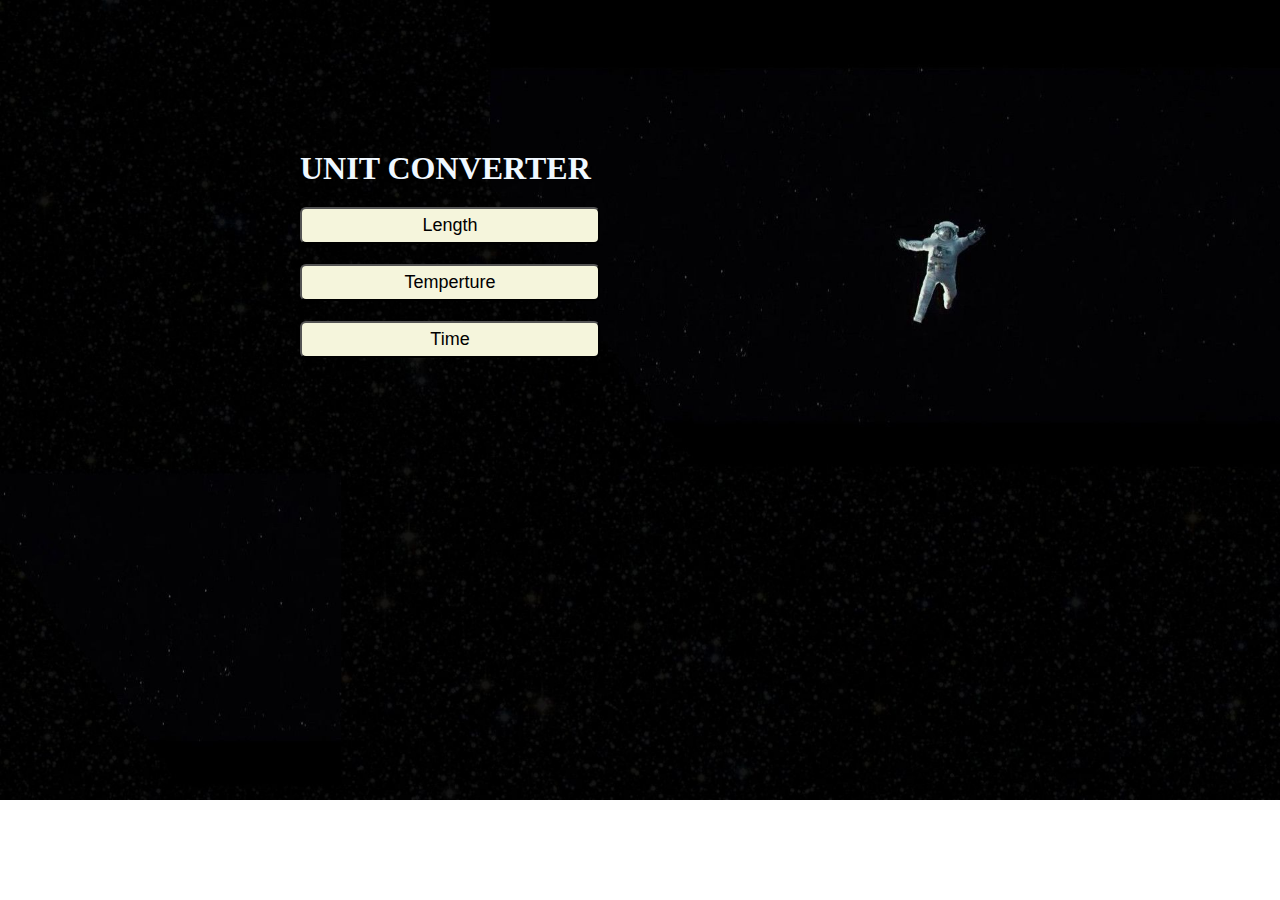
<file: index.html>
<!DOCTYPE html>
<html lang="en">
<head>
    <meta charset="UTF-8">
    <meta http-equiv="X-UA-Compatible" content="IE=edge">
    <meta name="viewport" content="width=device-width, initial-scale=1.0">
    <link rel="stylesheet" href="index.css">
    <title>Unit Converter</title>
</head>
<body>
    <div id="first">
        <h1 style="color: aliceblue; font-size: xx-large;">UNIT CONVERTER</h1>
    <a href="length.html"><button class="btn">Length</button></a><br>
    <a href="Temperture.html"><button class="btn">Temperture</button></a><br>
    <a href="Time.html"><button class="btn">Time</button></a>
    
    </div>
</body>
</html>
</file>
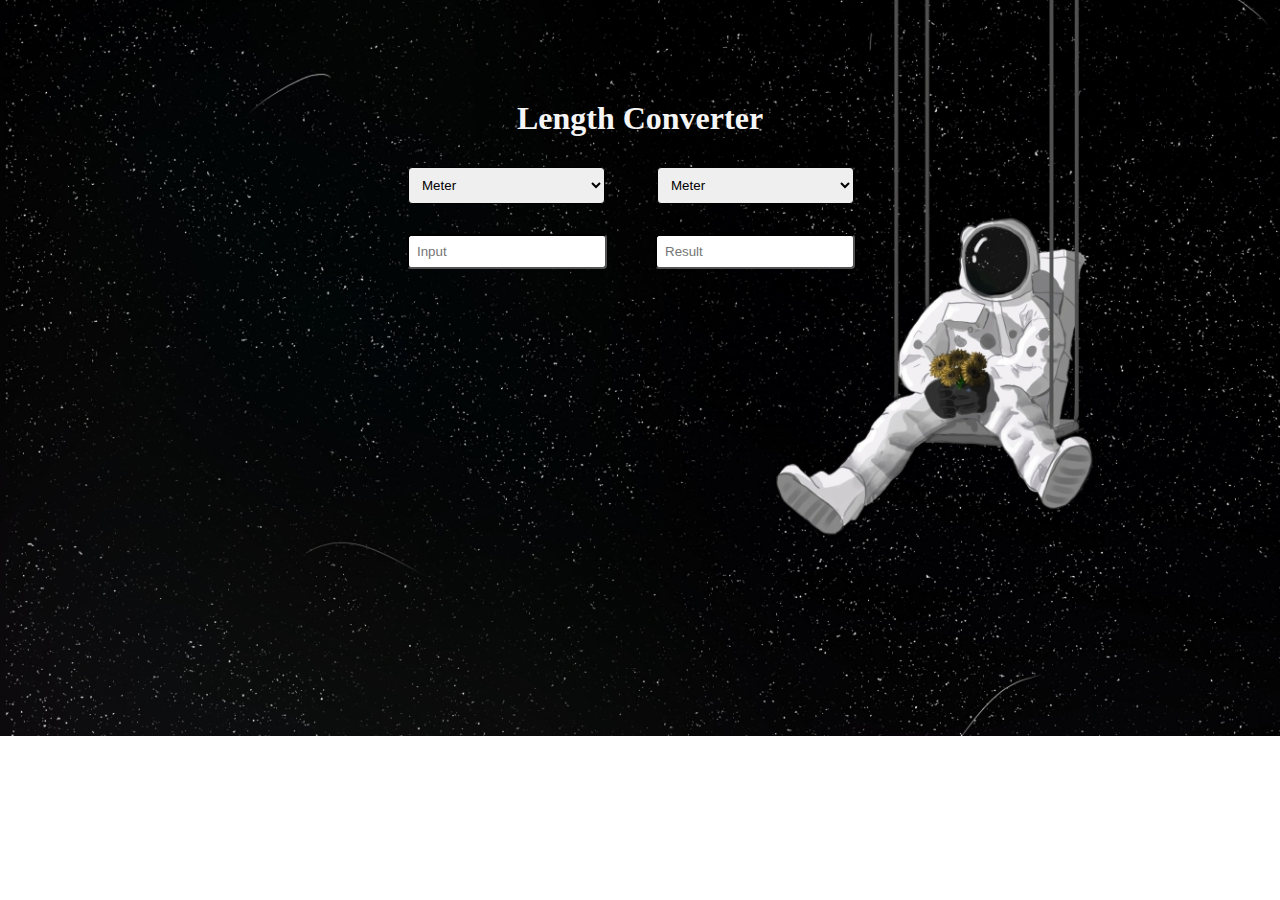
<file: length.html>
<!DOCTYPE html>
<html lang="en">
<head>
    <meta charset="UTF-8">
    <meta http-equiv="X-UA-Compatible" content="IE=edge">
    <meta name="viewport" content="width=device-width, initial-scale=1.0">
    <link rel="stylesheet" type="text/css" href="length.css">
    <title>Length Converter</title>
</head>
<body>
    <div id="fifth">
    
        <h1 style="color: whitesmoke;">Length Converter</h1>
 

<select  id="inputType">

        <option value="Meter">Meter</option>
        <option value="Kilometer">Kilometer</option>
        <option value="Centimeter">Centimeter</option>
        <option value="Millimeter">Millimeter</option>
        <option value="Inches">Inches</option>
        <option value="Foot">Foot</option>

    </select>

<select  id="resultType">

        <option value="Meter">Meter</option>
        <option value="Kilometer">Kilometer</option>
        <option value="Centimeter">Centimeter</option>
        <option value="Millimeter">Millimeter</option>
        <option value="Inches">Inches</option>
        <option value="Foot">Foot</option>

    </select><br>

<input type="text" placeholder="Input" id="input">



<input type="text" placeholder="Result" id="result">

</div>

<script src="script1.js">

</script>
</body>
</html>
</file>
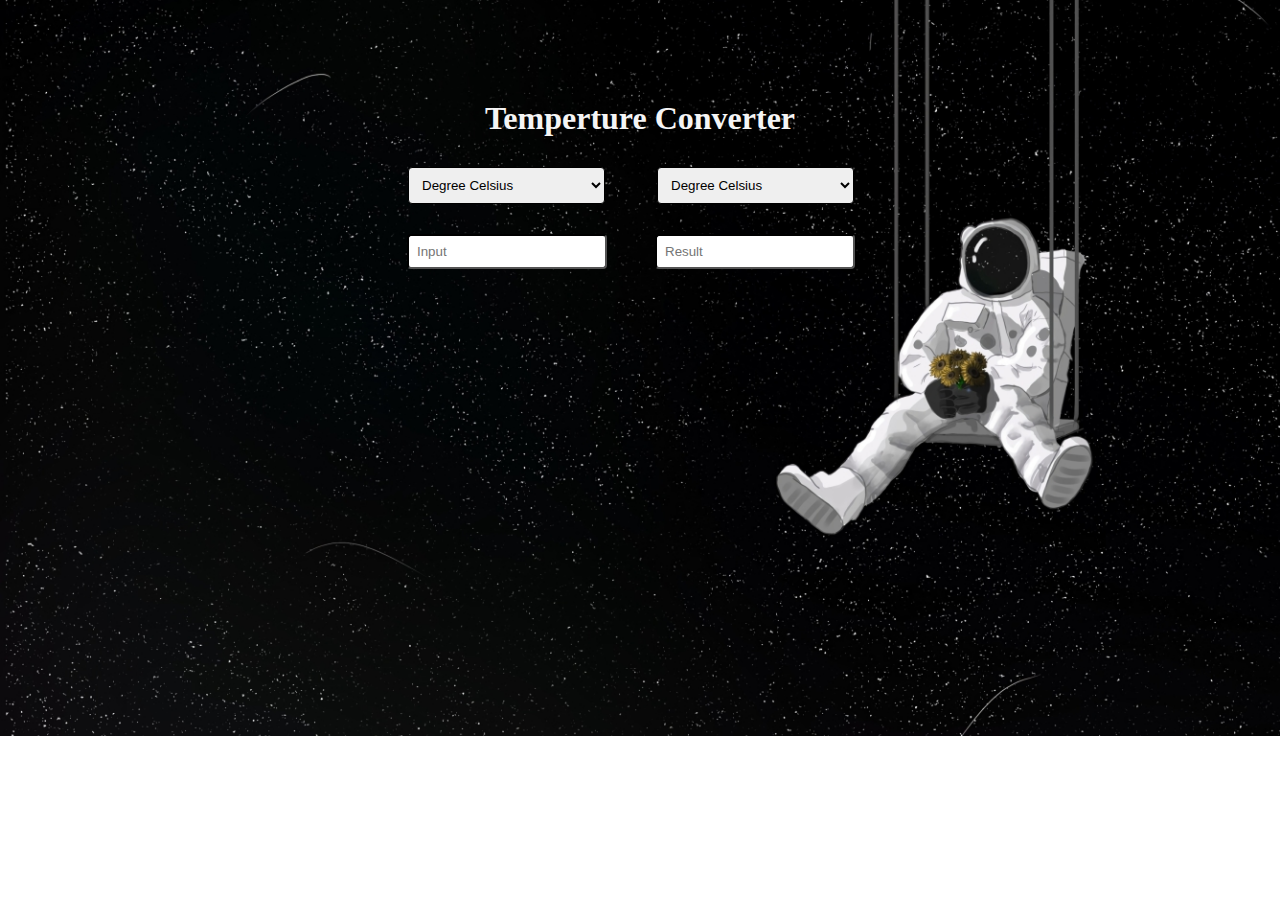
<file: Temperture.html>
<!DOCTYPE html>
<html lang="en">
<head>
    <meta charset="UTF-8">
    <meta http-equiv="X-UA-Compatible" content="IE=edge">
    <meta name="viewport" content="width=device-width, initial-scale=1.0">
    <link rel="stylesheet" type="text/css" href="temperture.css">
    <title>Temperture Converter</title>
</head>
<body>
    <div id="fifth">
    
        <h1 style="color: whitesmoke;">Temperture Converter</h1>
 

<select  id="inputType">

        <option value="Degree Celsius">Degree Celsius</option>
        <option value="Fahrenheit">Fahrenheit</option>
        <option value="Kelvin">Kelvin</option>
       

    </select>

<select  id="resultType">

    <option value="Degree Celsius">Degree Celsius</option>
    <option value="Fahrenheit">Fahrenheit</option>
    <option value="Kelvin">Kelvin</option>
        

    </select><br>

<input type="text" placeholder="Input" id="input">



<input type="text" placeholder="Result" id="result">

</div>

<script src="script2.js">

</script>
</body>
</html>
</file>
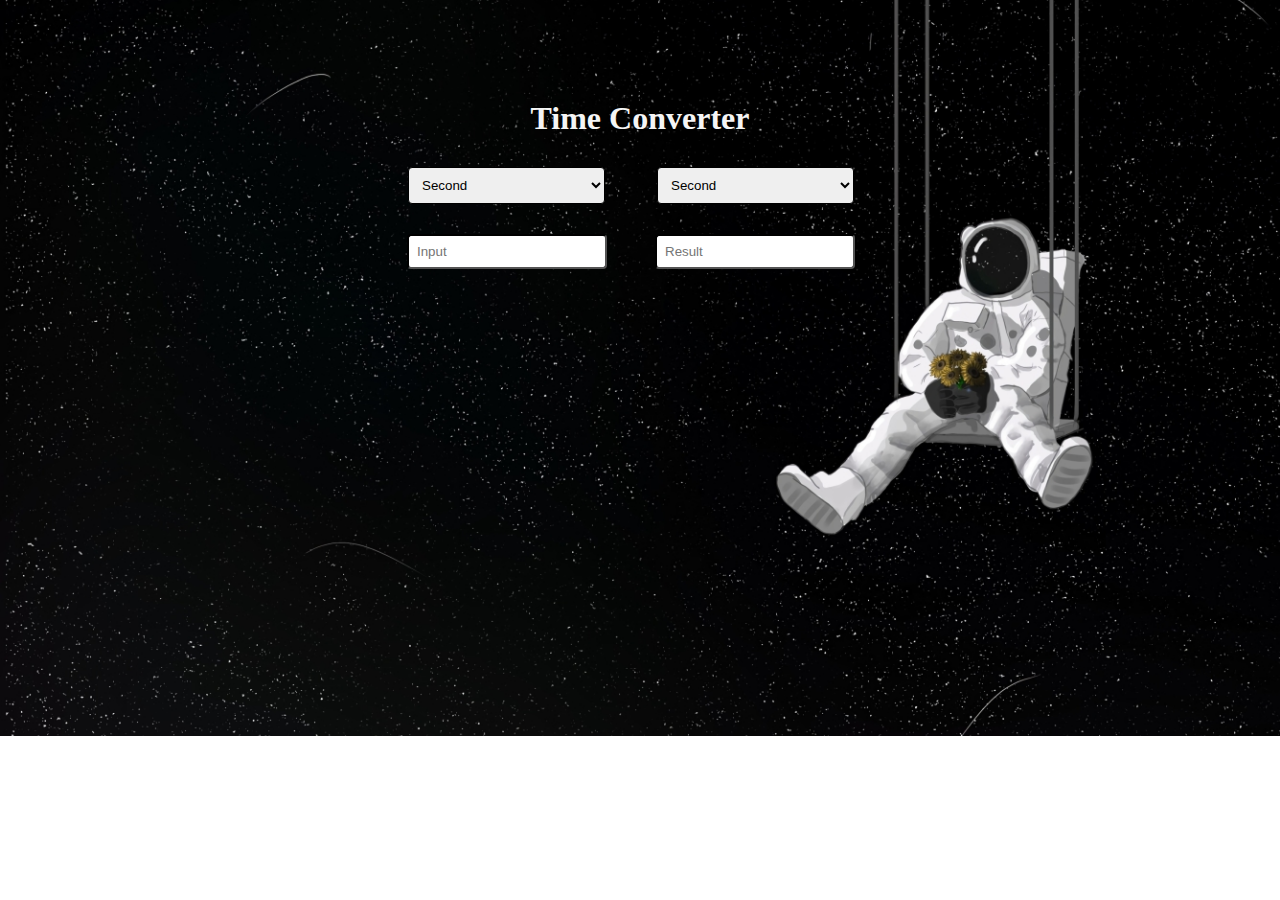
<file: Time.html>
<!DOCTYPE html>
<html lang="en">
<head>
    <meta charset="UTF-8">
    <meta http-equiv="X-UA-Compatible" content="IE=edge">
    <meta name="viewport" content="width=device-width, initial-scale=1.0">
    <link rel="stylesheet" type="text/css" href="Time.css">
    <title>Time Converter</title>
</head>
<body>
    <div id="fifth">
    
        <h1 style="color: whitesmoke;">Time Converter</h1>
 

<select  id="inputType">
   
    <option value="Second">Second</option>
        <option value="Minute">Minute</option>
        <option value="Hour">Hour</option>
        <option value="Day">Day</option>
      

    </select>

<select  id="resultType">

    
    <option value="Second">Second</option>
        <option value="Minute">Minute</option>
        <option value="Hour">Hour</option>
        <option value="Day">Day</option>

    </select><br>

<input type="text" placeholder="Input" id="input">



<input type="text" placeholder="Result" id="result">

</div>

<script src="script3.js">

</script>
</body>
</html>
</file>
<file: index.css>
*{
    margin: 0;
    padding: 0;
}
body{
   
    background-image: url(28433ba9e0c656589743f101497ef726.jpg);
    background-repeat: no-repeat;
    background-attachment:scroll;
    background-size: 100%, 100%;
}
#first{
    margin-top: 150px;
    margin-left: 300px;
   
}

.btn{
    background-color: beige;
    color: black;
    text-align: center;
    text-decoration: none;
    border-radius: 6px;
    margin-top: 20px;
    width: 300px;
    padding: 6px;
    display: inline-block;
    font-size: large;
    /* font-size: 5px; */
}
.btn:hover{
    color: gray;
}
</file>
<file: length.css>
*{
    margin: 0;
    padding: 0;
}
body{
   
    background-image: url(wallpapersden.com_sci-fi-astronaut-4k-dark_1336x768.jpg);
    background-repeat: no-repeat;
    background-attachment:scroll;
    background-size: 100%, 100%;
}

#fifth{
    text-align: center;
    margin-top: 100px;
}
#inputType{
    margin-top: 30px;
    padding: 9px;
    width: 197px;
    margin-right: 48px;
    border-radius: 4px;
    border-color: black;
}
#resultType{
    margin-top: 30px;
    padding: 9px;
    width: 197px;
    margin-right: 18px;
    border-radius: 4px;
    border-color: black;
}
#input{ 
    margin-top: 30px;
    margin-right: 44px;
    padding: 8px;
    width: 180px;
    border-radius: 4px;
    border-color: black;
}
#result{
    margin-top: 30px;
    margin-right: 18px;
    padding: 8px;
    width: 180px;
    border-radius: 4px;
    border-color: black;
   
}
#unitType{
    margin-top: 30px;
    padding: 9px;
    width: 441px;
    margin-right: 23px;
    border-radius: 4px;
    border-color: black;
}
</file>
<file: temperture.css>
*{
    margin: 0;
    padding: 0;
}
body{
   
    background-image: url(wallpapersden.com_sci-fi-astronaut-4k-dark_1336x768.jpg);
    background-repeat: no-repeat;
    background-attachment:scroll;
    background-size: 100%, 100%;
}

#fifth{
    text-align: center;
    margin-top: 100px;
}
#inputType{
    margin-top: 30px;
    padding: 9px;
    width: 197px;
    margin-right: 48px;
    border-radius: 4px;
    border-color: black;
}
#resultType{
    margin-top: 30px;
    padding: 9px;
    width: 197px;
    margin-right: 18px;
    border-radius: 4px;
    border-color: black;
}
#input{ 
    margin-top: 30px;
    margin-right: 44px;
    padding: 8px;
    width: 180px;
    border-radius: 4px;
    border-color: black;
}
#result{
    margin-top: 30px;
    margin-right: 18px;
    padding: 8px;
    width: 180px;
    border-radius: 4px;
    border-color: black;
   
}
#unitType{
    margin-top: 30px;
    padding: 9px;
    width: 441px;
    margin-right: 23px;
    border-radius: 4px;
    border-color: black;
}
</file>
<file: Time.css>
*{
    margin: 0;
    padding: 0;
}
body{
   
    background-image: url(wallpapersden.com_sci-fi-astronaut-4k-dark_1336x768.jpg);
    background-repeat: no-repeat;
    background-attachment:scroll;
    background-size: 100%, 100%;
}

#fifth{
    text-align: center;
    margin-top: 100px;
}
#inputType{
    margin-top: 30px;
    padding: 9px;
    width: 197px;
    margin-right: 48px;
    border-radius: 4px;
    border-color: black;
}
#resultType{
    margin-top: 30px;
    padding: 9px;
    width: 197px;
    margin-right: 18px;
    border-radius: 4px;
    border-color: black;
}
#input{ 
    margin-top: 30px;
    margin-right: 44px;
    padding: 8px;
    width: 180px;
    border-radius: 4px;
    border-color: black;
}
#result{
    margin-top: 30px;
    margin-right: 18px;
    padding: 8px;
    width: 180px;
    border-radius: 4px;
    border-color: black;
   
}
#unitType{
    margin-top: 30px;
    padding: 9px;
    width: 441px;
    margin-right: 23px;
    border-radius: 4px;
    border-color: black;
}
</file>
